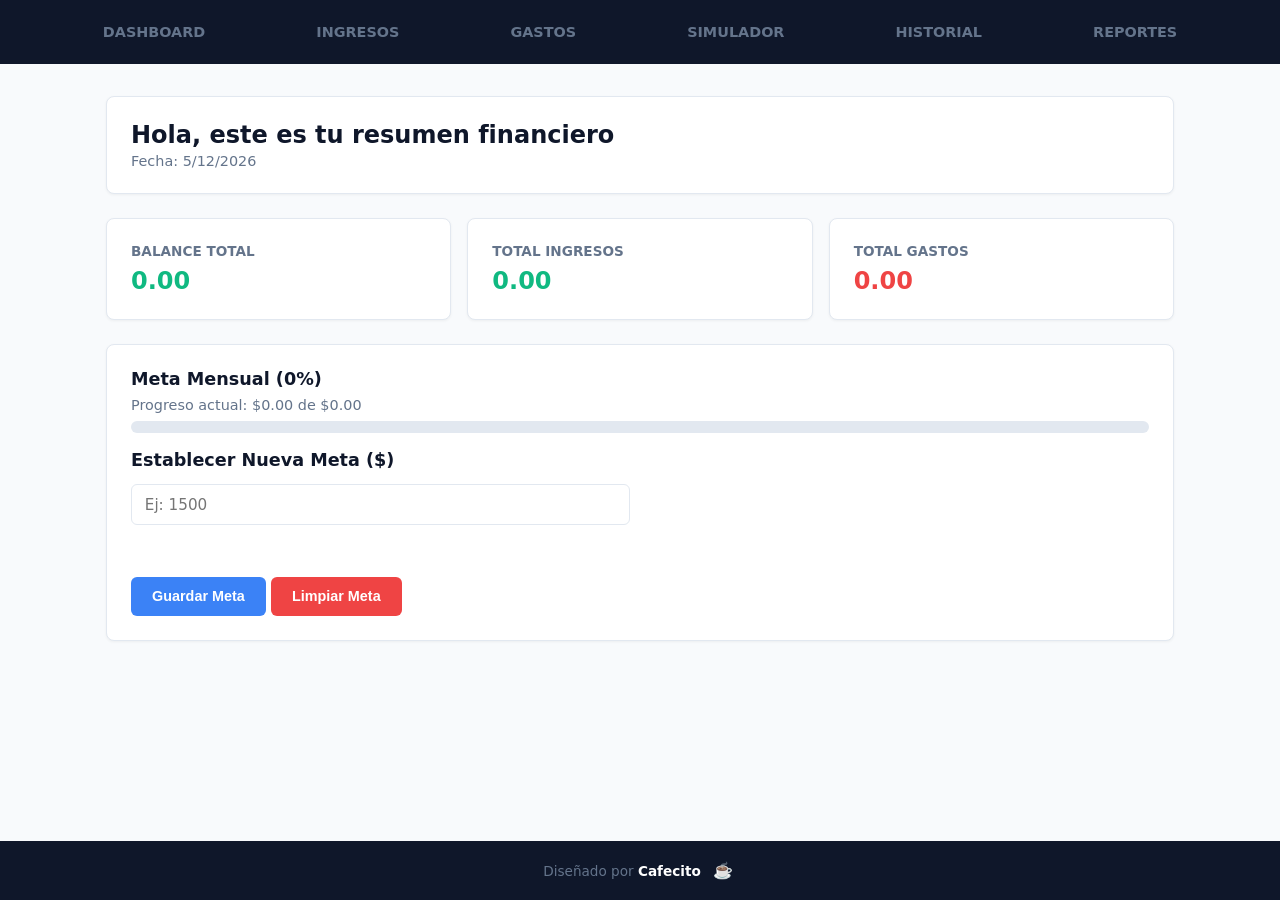
<file: index.html>
<!DOCTYPE html>
<html lang="es">
<head>
    <meta charset="UTF-8">
    <meta name="viewport" content="width=device-width, initial-scale=1.0">
    <meta http-equiv="refresh" content="0; url=/html/dashboard.html">
    <title>index</title>
</head>
<body>
    
</body>
</html>
</file>
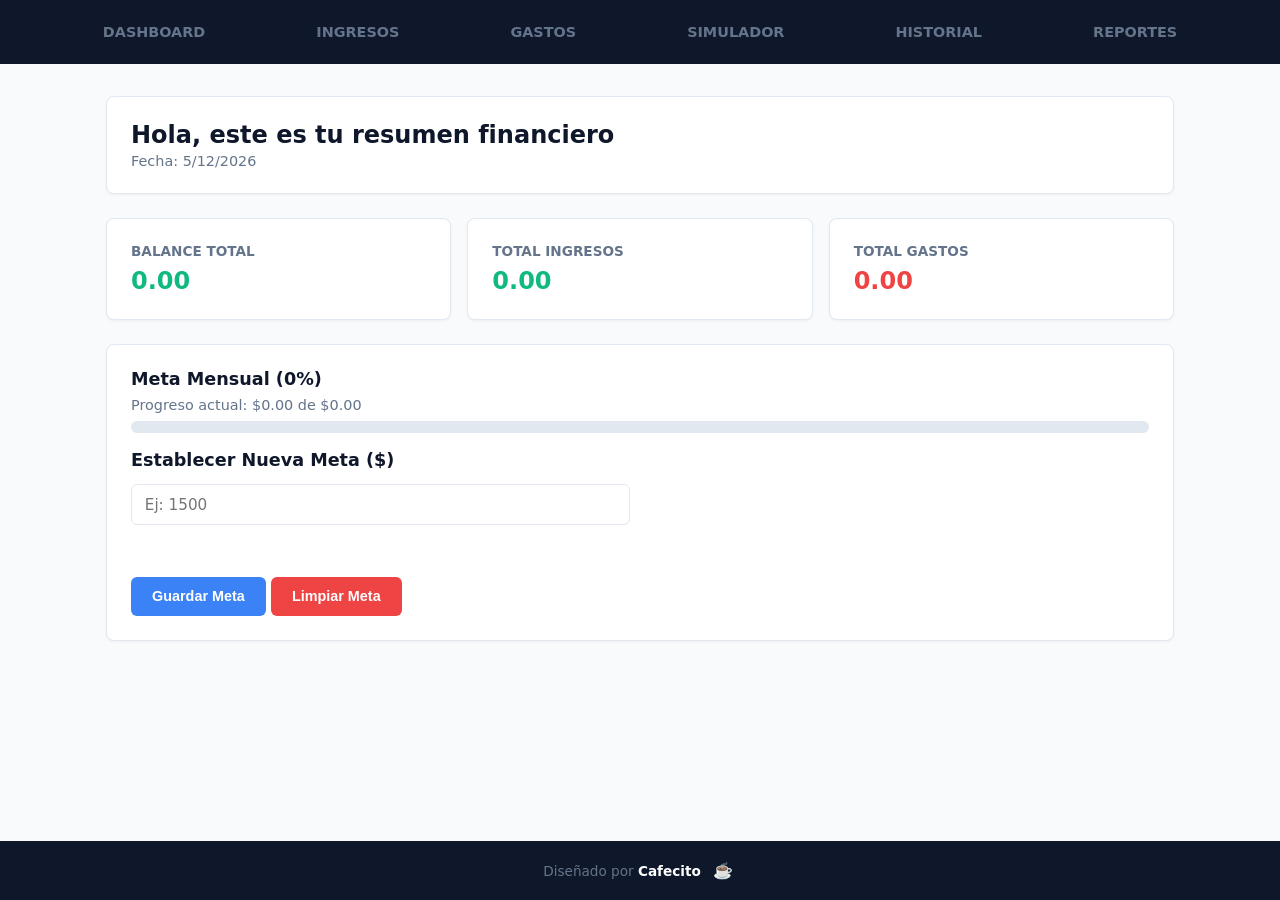
<file: html/dashboard.html>
<!doctype html>
<html lang="es">
  <head>
    <meta charset="UTF-8" />
    <meta name="viewport" content="width=device-width, initial-scale=1.0" />
    <link rel="stylesheet" href="/css/global.css" />
    <title>Dashboard - Finanzas</title>
  </head>
  <body>
    <header>
      <nav>
        <a href="dashboard.html" class="activo">DASHBOARD</a>
        <a href="ingresos.html">INGRESOS</a>
        <a href="gastos.html">GASTOS</a>
        <a href="simulador.html">SIMULADOR</a>
        <a href="historial.html">HISTORIAL</a>
        <a href="reportes.html">REPORTES</a>
      </nav>
    </header>

    <main>
      <!-- BLOQUE 1: Encabezado -->
      <section>
        <h1>Hola, este es tu resumen financiero</h1>
        <p>Fecha: <time id="fecha">11/08/2026</time></p>
      </section>

      <!-- BLOQUE 2: Tarjetas KPI -->
      <section class="kpis">
        <article>
          <h3>Balance Total</h3>
          <p class="monto positivo" id="balance-total">0</p>
        </article>
        <article>
          <h3>Total Ingresos</h3>
          <p class="monto positivo" id="total-ingresos">0</p>
        </article>
        <article>
          <h3>Total Gastos</h3>
          <p class="monto negativo" id="total-gastos">0</p>
        </article>
      </section>

      <!-- BLOQUE 3: Meta Mensual (Usa la barra nativa <progress>) -->
      <!-- BLOQUE: Meta Mensual de Ahorro -->
      <section>
        <h3>Meta Mensual (<span id="meta-porcentaje">75%</span>)</h3>
        <p>
          Progreso actual: $<span id="meta-actual"></span> de $<span
            id="meta-objetivo"
          ></span>
        </p>
        <article>
          <!-- Barra de progreso nativa (ya estilizada en tu global.css) -->
          <progress id="meta-barra" value="75" max="100"></progress>
        </article>
        <article>
          <!-- Formulario para configurar o eliminar la meta -->
          <form id="form-meta">
            <label>
              <h3>Establecer Nueva Meta ($)</h3>
              <input
                type="number"
                id="input-nueva-meta"
                step="1"
                placeholder="Ej: 1500"
              />
            </label>
            <br />
            <p class="error" data-error-for="monto" aria-live="polite"></p>
            <div class="acciones">
              <button type="submit" class="btn btn-primario">
                Guardar Meta
              </button>
              <!-- BOTÓN AGREGADO PARA BORRAR LA META -->
              <button
                type="button"
                id="btn-limpiar-meta"
                class="btn btn-negativo"
              >
                Limpiar Meta
              </button>
            </div>
          </form>
        </article>
      </section>
    </main>
    <footer class="pie-sitio">
      <p>
        Diseñado por
        <strong
          ><a href="https://github.com/Carlos-Curilef">Cafecito</a></strong
        >
      </p>
      <button
        type="button"
        id="boton-cafe"
        aria-label="Café secreto"
        title="Café secreto"
      >
        ☕
      </button>
    </footer>

    <div id="mostrador" class="mostrador oculto">
      <div class="escena-aroma">
        <div class="contenedor-aroma">
          <span class="aroma a-1"></span>
          <span class="aroma a-2"></span>
          <span class="aroma a-3"></span>
        </div>

        <div class="contenedor-taza">
          <div class="tapa-de-taza"></div>
          <div class="cuerpo-de-taza"></div>
        </div>

        <p class="mensaje-aroma">
          Vale por un café, ¡Suerte con estática 🌱! ☕✨
        </p>
      </div>
    </div>
    <script src="/javascript/app.js"></script>
  </body>
</html>
</file>
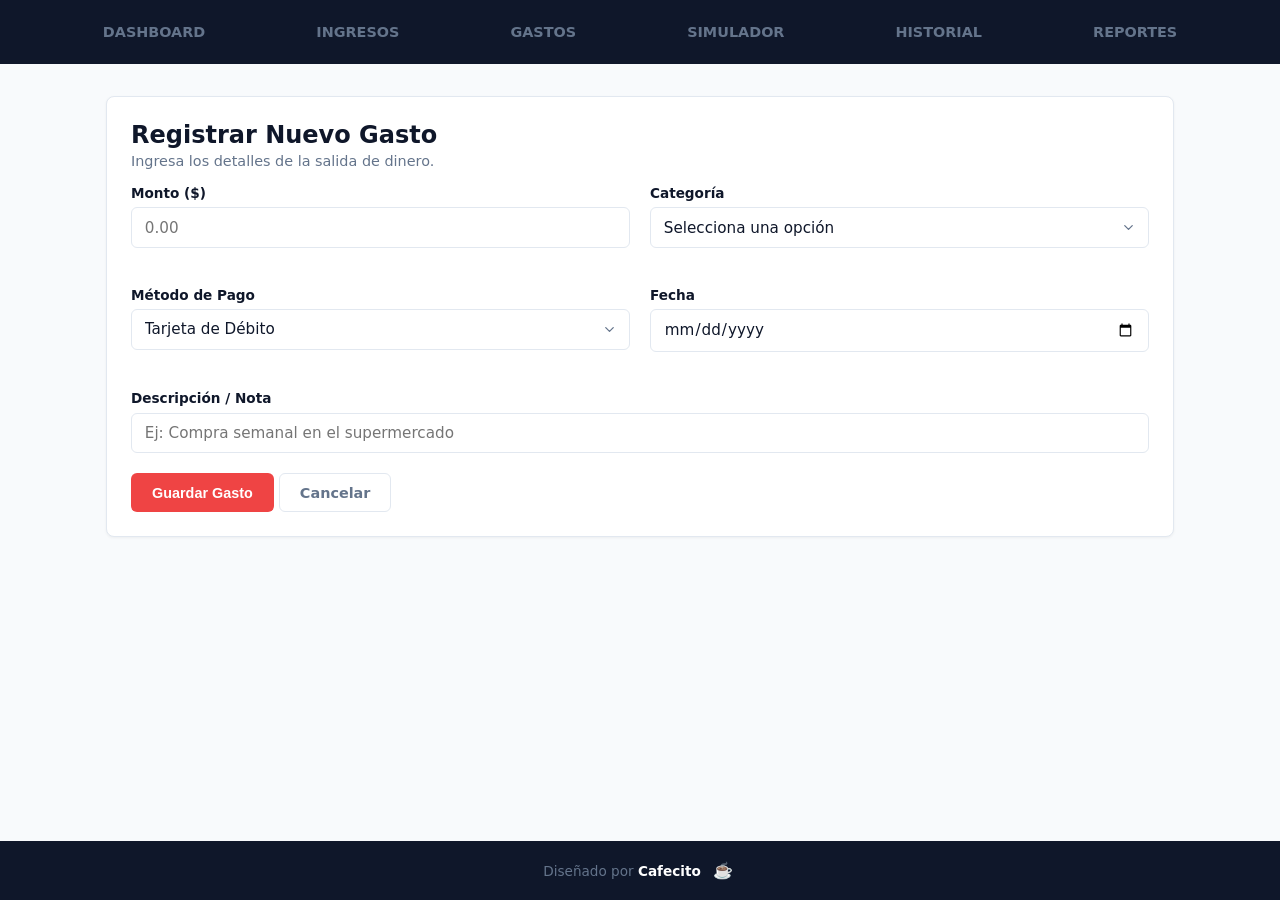
<file: html/gastos.html>
<!doctype html>
<html lang="es">
  <head>
    <meta charset="UTF-8" />
    <meta name="viewport" content="width=device-width, initial-scale=1.0" />
    <link rel="stylesheet" href="/css/global.css" />
    <title>Registrar Gasto - Finanzas</title>
  </head>
  <body>
    <header>
      <nav>
        <a href="dashboard.html">DASHBOARD</a>
        <a href="ingresos.html">INGRESOS</a>
        <a href="gastos.html" class="activo">GASTOS</a>
        <a href="simulador.html">SIMULADOR</a>
        <a href="historial.html">HISTORIAL</a>
        <a href="reportes.html">REPORTES</a>
      </nav>
    </header>

    <main>
      <section>
        <h1>Registrar Nuevo Gasto</h1>
        <p>Ingresa los detalles de la salida de dinero.</p>

        <form id="form-gasto">
          <label>
            Monto ($)
            <input
              type="number"
              id="monto"
              name="monto"
              step="1"
              placeholder="0.00"
            />
            <p class="error" data-error-for="monto" aria-live="polite"></p>
          </label>

          <label>
            Categoría
            <select id="categoria" name="categoria" required>
              <option value="" disabled selected>Selecciona una opción</option>
              <option value="alimentacion">Alimentación / Supermercado</option>
              <option value="vivienda">Vivienda / Servicios</option>
              <option value="transporte">Transporte / Combustible</option>
              <option value="salud">Salud / Farmacia</option>
              <option value="entretenimiento">Entretenimiento / Ocio</option>
              <option value="suscripciones">
                Suscripciones / Servicios streaming
              </option>
              <option value="educacion">Educación</option>
              <option value="otros">Otros gastos</option>
            </select>
            <p class="error" data-error-for="categoria" aria-live="polite"></p>
          </label>

          <label>
            Método de Pago
            <select id="metodo-pago" name="metodo-pago" required>
              <option value="debito">Tarjeta de Débito</option>
              <option value="credito">Tarjeta de Crédito</option>
              <option value="efectivo">Efectivo</option>
              <option value="transferencia">Transferencia</option>
            </select>
            <p class="error" data-error-for="metodoPago" aria-live="polite"></p>
          </label>

          <label>
            Fecha
            <input type="date" id="fecha" name="fecha" required />
            <p class="error" data-error-for="fecha" aria-live="polite"></p>
          </label>

          <label class="full">
            Descripción / Nota
            <input
              type="text"
              id="descripcion"
              name="descripcion"
              placeholder="Ej: Compra semanal en el supermercado"
            />
          </label>

          <div class="acciones">
            <button type="submit" class="btn btn-negativo">
              Guardar Gasto
            </button>
            <a href="dashboard.html" class="btn btn-secundario">Cancelar</a>
          </div>
        </form>
      </section>
    </main>

    <footer class="pie-sitio">
      <p>
        Diseñado por
        <strong
          ><a href="https://github.com/Carlos-Curilef">Cafecito</a></strong
        >
      </p>
      <button
        type="button"
        id="boton-cafe"
        aria-label="Café secreto"
        title="Café secreto"
      >
        ☕
      </button>
    </footer>

    <div id="mostrador" class="mostrador oculto">
      <div class="escena-aroma">
        <div class="contenedor-aroma">
          <span class="aroma a-1"></span>
          <span class="aroma a-2"></span>
          <span class="aroma a-3"></span>
        </div>

        <div class="contenedor-taza">
          <div class="tapa-de-taza"></div>
          <div class="cuerpo-de-taza"></div>
        </div>

        <p class="mensaje-aroma">
          Vale por un café, ¡Suerte con estática 🌱! ☕✨
        </p>
      </div>
    </div>
    <script src="/javascript/app.js"></script>
  </body>
</html>
</file>
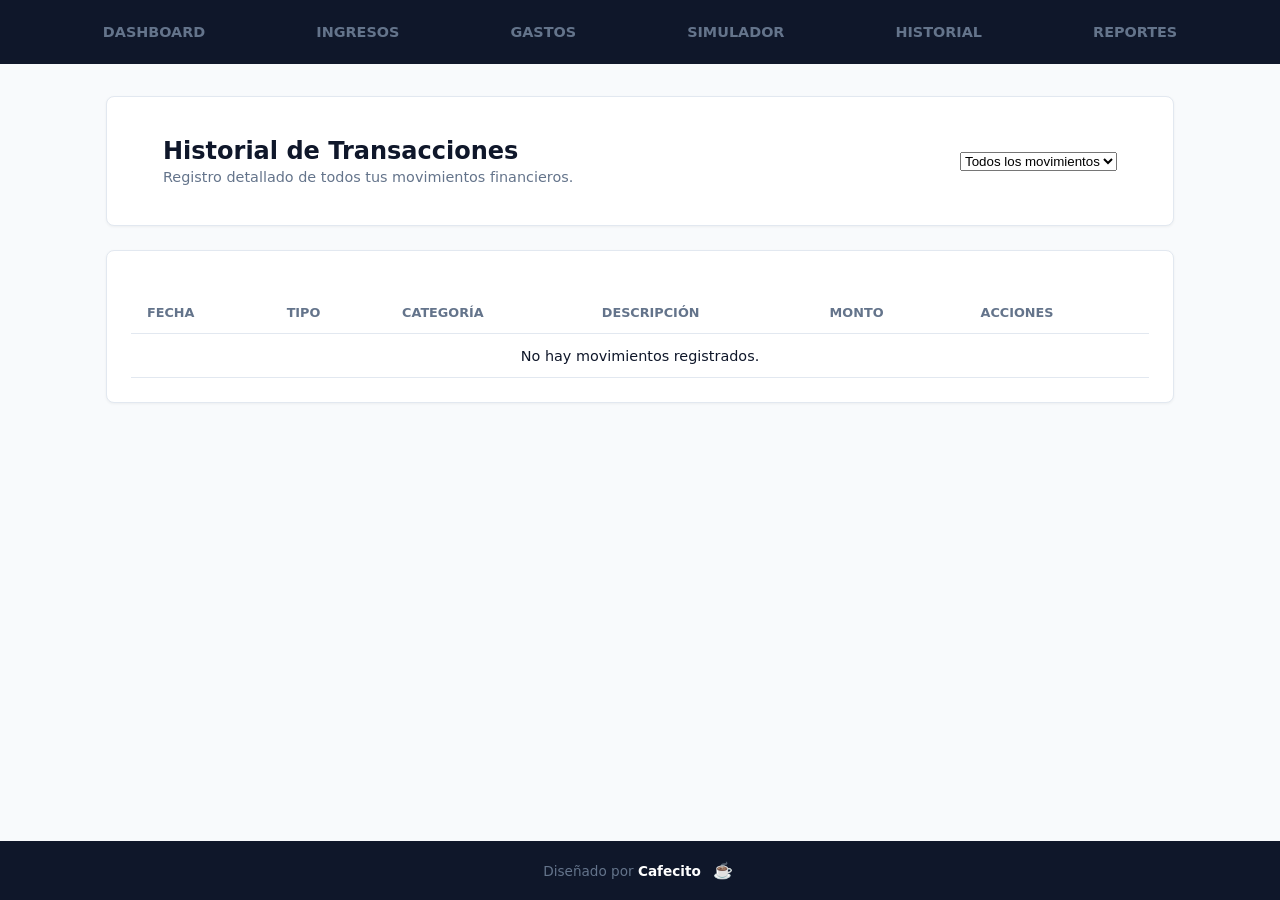
<file: html/historial.html>
<!doctype html>
<html lang="es">
  <head>
    <meta charset="UTF-8" />
    <meta name="viewport" content="width=device-width, initial-scale=1.0" />
    <link rel="stylesheet" href="/css/global.css" />
    <title>Historial - Finanzas</title>
  </head>
  <body>
    <header>
      <nav>
        <a href="dashboard.html">DASHBOARD</a>
        <a href="ingresos.html">INGRESOS</a>
        <a href="gastos.html">GASTOS</a>
        <a href="simulador.html">SIMULADOR</a>
        <a href="historial.html" class="activo">HISTORIAL</a>
        <a href="reportes.html">REPORTES</a>
      </nav>
    </header>

    <main>
      <!-- BLOQUE 1: Encabezado con Filtro -->
      <section>
        <header class="filtro">
          <div>
            <h1>Historial de Transacciones</h1>
            <p>Registro detallado de todos tus movimientos financieros.</p>
          </div>
          <label>
            <select id="filtro-tipo">
              <option value="todos">Todos los movimientos</option>
              <option value="ingreso">Solo Ingresos</option>
              <option value="gasto">Solo Gastos</option>
            </select>
          </label>
        </header>
      </section>

      <!-- BLOQUE 2: Tabla de Movimientos -->
      <section>
        <table>
          <thead>
            <tr>
              <th>Fecha</th>
              <th>Tipo</th>
              <th>Categoría</th>
              <th>Descripción</th>
              <th>Monto</th>
              <th>Acciones</th>
            </tr>
          </thead>
          <tbody id="tabla-historial-body">
            <!-- Filas dinámicas generadas desde JavaScript -->
          </tbody>
        </table>
      </section>
    </main>

    <footer class="pie-sitio">
      <p>
        Diseñado por
        <strong
          ><a href="https://github.com/Carlos-Curilef">Cafecito</a></strong
        >
      </p>
      <button
        type="button"
        id="boton-cafe"
        aria-label="Café secreto"
        title="Café secreto"
      >
        ☕
      </button>
    </footer>

    <div id="mostrador" class="mostrador oculto">
      <div class="escena-aroma">
        <div class="contenedor-aroma">
          <span class="aroma a-1"></span>
          <span class="aroma a-2"></span>
          <span class="aroma a-3"></span>
        </div>

        <div class="contenedor-taza">
          <div class="tapa-de-taza"></div>
          <div class="cuerpo-de-taza"></div>
        </div>

        <p class="mensaje-aroma">
          Vale por un café, ¡Suerte con estática 🌱! ☕✨
        </p>
      </div>
    </div>
    <script src="/javascript/app.js"></script>
  </body>
</html>
</file>
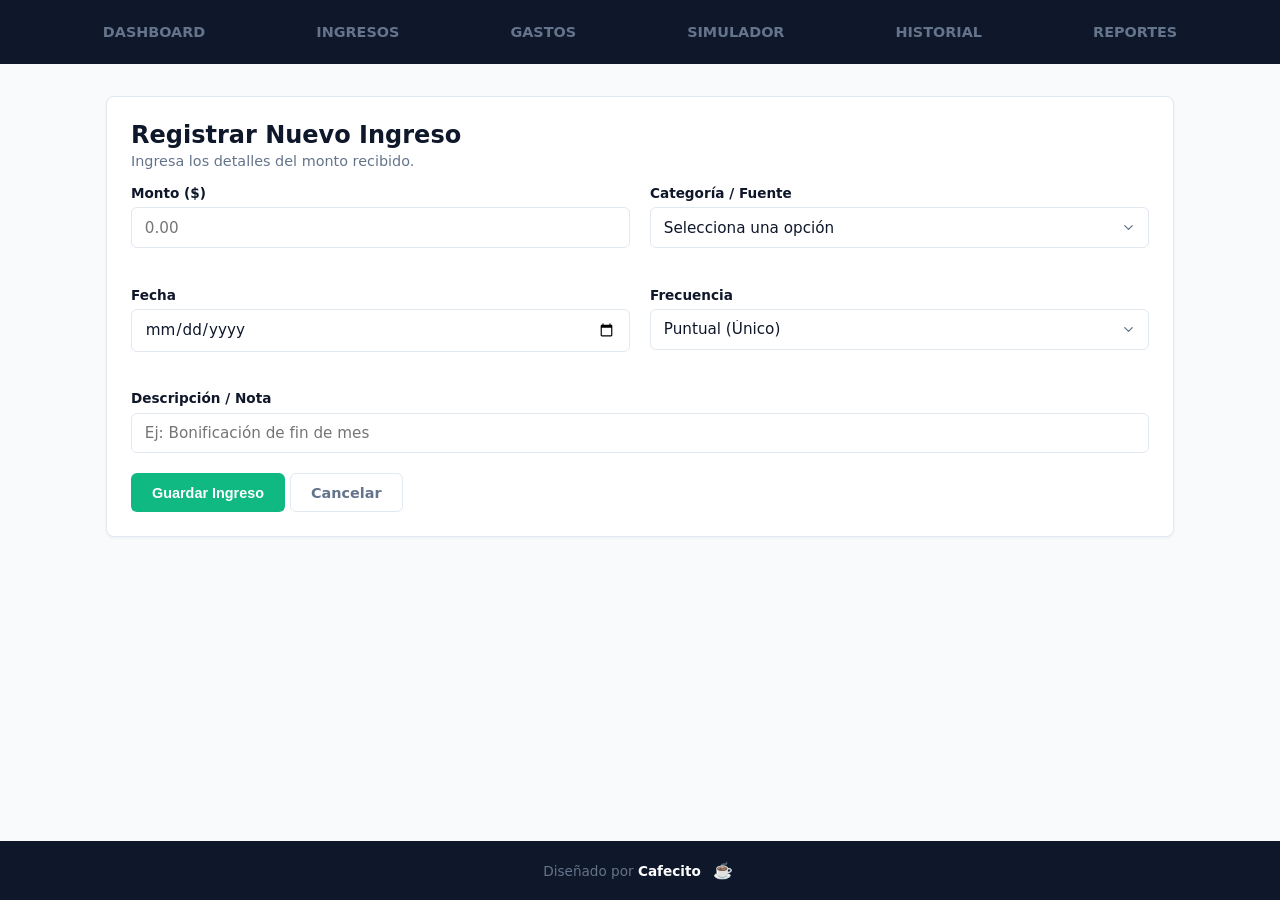
<file: html/ingresos.html>
<!doctype html>
<html lang="es">
  <head>
    <meta charset="UTF-8" />
    <meta name="viewport" content="width=device-width, initial-scale=1.0" />
    <link rel="stylesheet" href="/css/global.css" />
    <title>Registrar Ingreso - Finanzas</title>
  </head>
  <body>
    <header>
      <nav>
        <a href="dashboard.html">DASHBOARD</a>
        <a href="ingresos.html" class="activo">INGRESOS</a>
        <a href="gastos.html">GASTOS</a>
        <a href="simulador.html">SIMULADOR</a>
        <a href="historial.html">HISTORIAL</a>
        <a href="reportes.html">REPORTES</a>
      </nav>
    </header>

    <main>
      <section>
        <h1>Registrar Nuevo Ingreso</h1>
        <p>Ingresa los detalles del monto recibido.</p>

        <form id="form-ingreso">
          <label>
            Monto ($)
            <input
              type="number"
              id="monto"
              name="monto"
              step="1"
              placeholder="0.00"
            />
            <p class="error" data-error-for="monto" aria-live="polite"></p>
          </label>

          <label>
            Categoría / Fuente
            <select id="categoria" name="categoria">
              <option value="" disabled selected>Selecciona una opción</option>
              <option value="salario">Salario / Sueldo</option>
              <option value="freelance">
                Freelance / Trabajos independientes
              </option>
              <option value="inversiones">Inversiones / Rendimientos</option>
              <option value="ventas">Ventas</option>
              <option value="otros">Otros</option>
            </select>
            <p class="error" data-error-for="categoria" aria-live="polite"></p>
          </label>

          <label>
            Fecha
            <input type="date" id="fecha" name="fecha" required />
            <p class="error" data-error-for="fecha" aria-live="polite"></p>
          </label>

          <label>
            Frecuencia
            <select id="frecuencia" name="frecuencia">
              <option value="puntual">Puntual (Único)</option>
              <option value="mensual">Mensual</option>
              <option value="quincenal">Quincenal</option>
            </select>
            <p class="error" data-error-for="frecuencia" aria-live="polite"></p>
          </label>

          <label class="full">
            Descripción / Nota
            <input
              type="text"
              id="descripcion"
              name="descripcion"
              placeholder="Ej: Bonificación de fin de mes"
            />
          </label>

          <div class="acciones">
            <button type="submit" class="btn btn-positivo">
              Guardar Ingreso
            </button>
            <a href="dashboard.html" class="btn btn-secundario">Cancelar</a>
          </div>
        </form>
      </section>
    </main>

    <footer class="pie-sitio">
      <p>
        Diseñado por
        <strong
          ><a href="https://github.com/Carlos-Curilef">Cafecito</a></strong
        >
      </p>
      <button
        type="button"
        id="boton-cafe"
        aria-label="Café secreto"
        title="Café secreto"
      >
        ☕
      </button>
    </footer>

    <div id="mostrador" class="mostrador oculto">
      <div class="escena-aroma">
        <div class="contenedor-aroma">
          <span class="aroma a-1"></span>
          <span class="aroma a-2"></span>
          <span class="aroma a-3"></span>
        </div>

        <div class="contenedor-taza">
          <div class="tapa-de-taza"></div>
          <div class="cuerpo-de-taza"></div>
        </div>

        <p class="mensaje-aroma">
          Vale por un café, ¡Suerte con estática 🌱! ☕✨
        </p>
      </div>
    </div>
    <script src="/javascript/app.js"></script>
  </body>
</html>
</file>
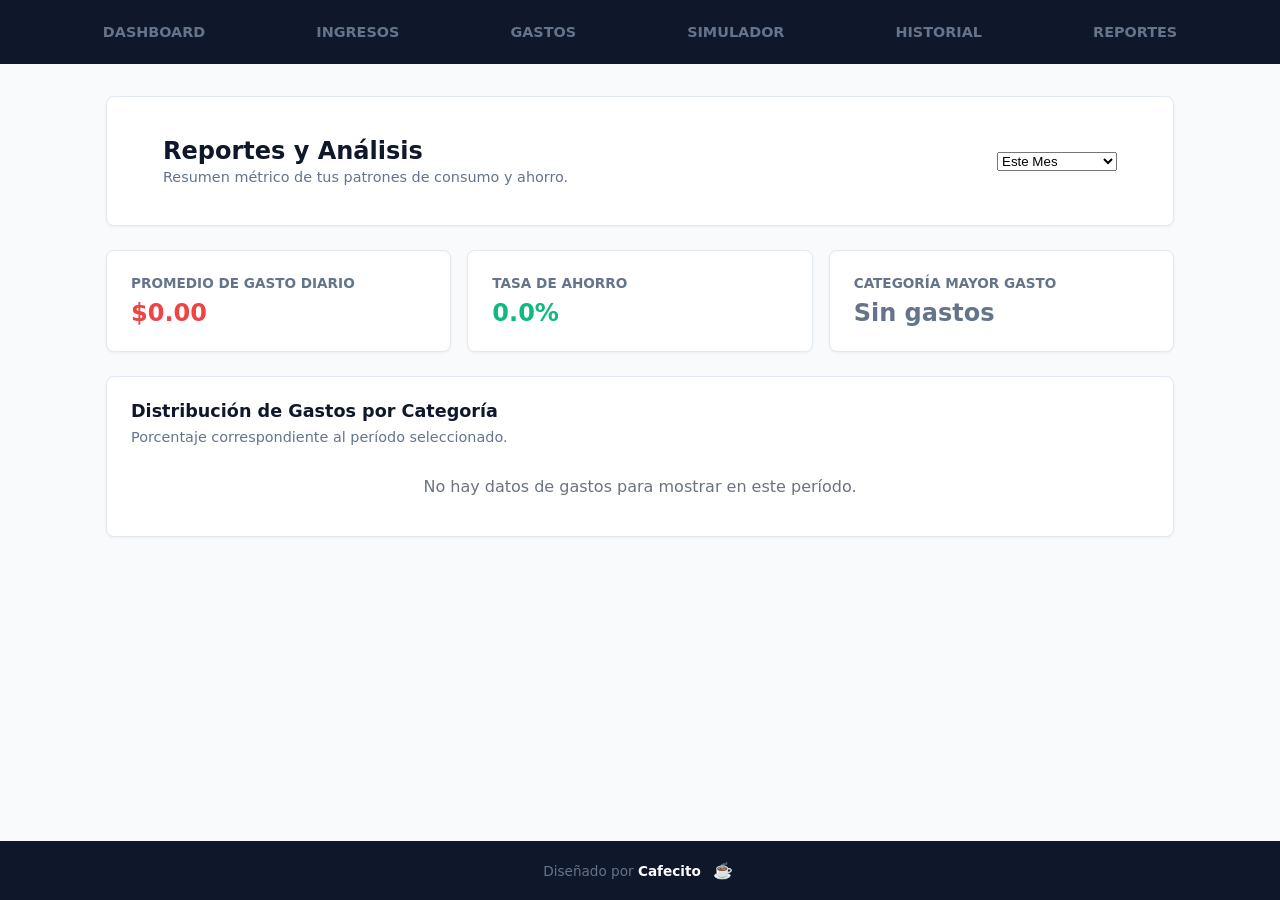
<file: html/reportes.html>
<!doctype html>
<html lang="es">
  <head>
    <meta charset="UTF-8" />
    <meta name="viewport" content="width=device-width, initial-scale=1.0" />
    <link rel="stylesheet" href="/css/global.css" />
    <title>Reportes - Finanzas</title>
  </head>
  <body>
    <header>
      <nav>
        <a href="dashboard.html">DASHBOARD</a>
        <a href="ingresos.html">INGRESOS</a>
        <a href="gastos.html">GASTOS</a>
        <a href="simulador.html">SIMULADOR</a>
        <a href="historial.html">HISTORIAL</a>
        <a href="reportes.html" class="activo">REPORTES</a>
      </nav>
    </header>

    <main>
      <!-- BLOQUE 1: Encabezado con Selector de Período -->
      <section>
        <header class="filtro">
          <div>
            <h1>Reportes y Análisis</h1>
            <p>Resumen métrico de tus patrones de consumo y ahorro.</p>
          </div>
          <label>
            <select id="filtro-periodo">
              <option value="este-mes">Este Mes</option>
              <option value="mes-anterior">Mes Anterior</option>
              <option value="ultimo-trimestre">Último Trimestre</option>
              <option value="anio-actual">Año Actual</option>
            </select>
          </label>
        </header>
      </section>

      <!-- BLOQUE 2: Métricas de Desempeño (KPIs) -->
      <section class="kpis">
        <article>
          <h3>Promedio de Gasto Diario</h3>
          <p class="monto negativo" id="reporte-promedio-diario">$50.00</p>
        </article>
        <article>
          <h3>Tasa de Ahorro</h3>
          <p class="monto positivo" id="reporte-tasa-ahorro">50.0%</p>
        </article>
        <article>
          <h3>Categoría Mayor Gasto</h3>
          <p class="monto" id="reporte-categoria-top">Alimentación</p>
        </article>
      </section>

      <!-- BLOQUE 3: Desglose por Categorías -->
      <section>
        <h3>Distribución de Gastos por Categoría</h3>
        <p>Porcentaje correspondiente al período seleccionado.</p>

        <ul class="desglose" id="lista-desglose">
          <!-- Ítem 1 -->
          <li>
            <div>
              <span>Alimentación / Supermercado</span>
              <span>$900.00 (60%)</span>
            </div>
            <progress value="60" max="100"></progress>
          </li>

          <!-- Ítem 2 -->
          <li>
            <div>
              <span>Vivienda / Servicios</span>
              <span>$450.00 (30%)</span>
            </div>
            <progress value="30" max="100"></progress>
          </li>

          <!-- Ítem 3 -->
          <li>
            <div>
              <span>Entretenimiento / Ocio</span>
              <span>$150.00 (10%)</span>
            </div>
            <progress value="10" max="100"></progress>
          </li>
        </ul>
      </section>
    </main>

    <footer class="pie-sitio">
      <p>
        Diseñado por
        <strong
          ><a href="https://github.com/Carlos-Curilef">Cafecito</a></strong
        >
      </p>
      <button
        type="button"
        id="boton-cafe"
        aria-label="Café secreto"
        title="Café secreto"
      >
        ☕
      </button>
    </footer>

    <div id="mostrador" class="mostrador oculto">
      <div class="escena-aroma">
        <div class="contenedor-aroma">
          <span class="aroma a-1"></span>
          <span class="aroma a-2"></span>
          <span class="aroma a-3"></span>
        </div>

        <div class="contenedor-taza">
          <div class="tapa-de-taza"></div>
          <div class="cuerpo-de-taza"></div>
        </div>

        <p class="mensaje-aroma">
          Vale por un café, ¡Suerte con estática 🌱! ☕✨
        </p>
      </div>
    </div>
    <script src="/javascript/app.js"></script>
  </body>
</html>
</file>
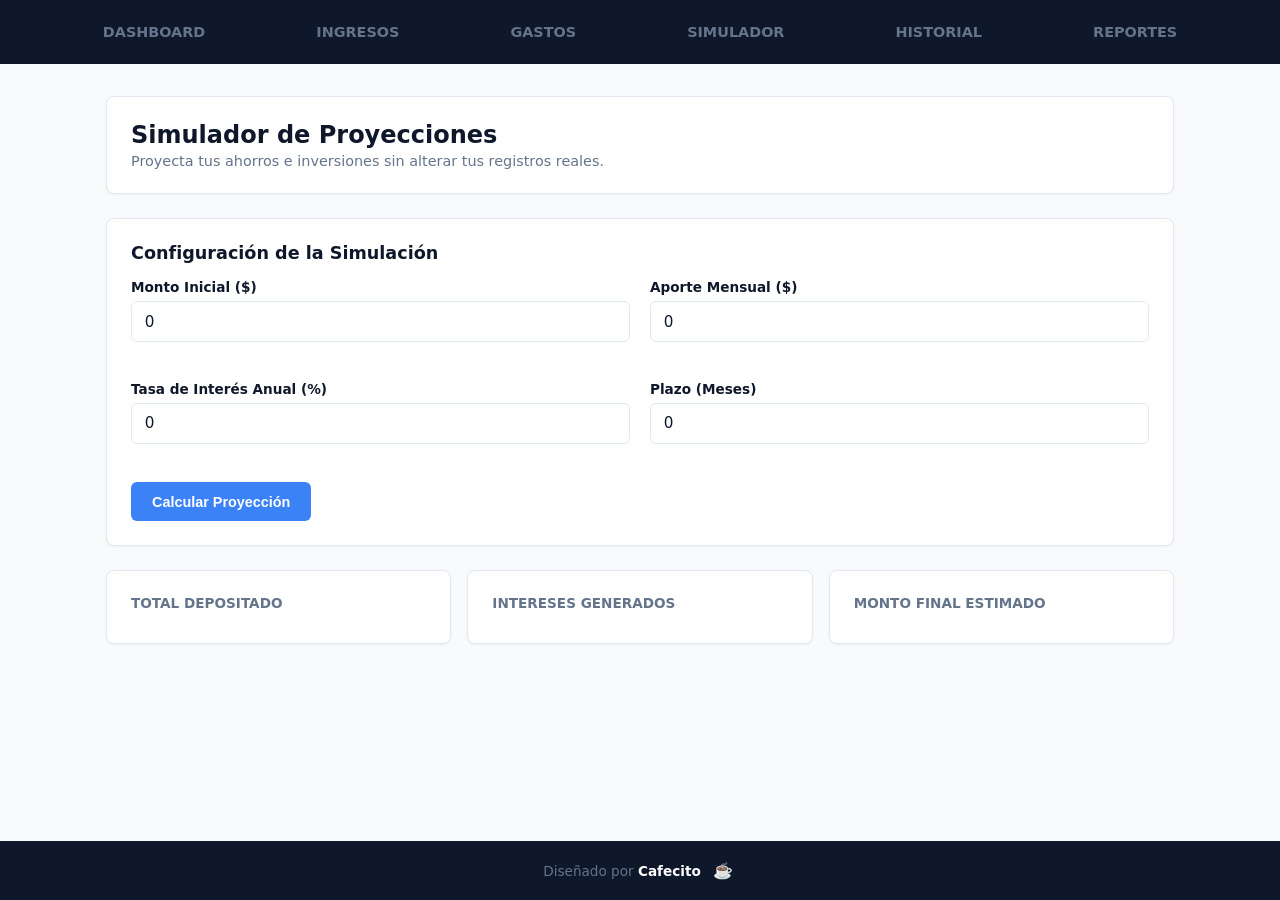
<file: html/simulador.html>
<!doctype html>
<html lang="es">
  <head>
    <meta charset="UTF-8" />
    <meta name="viewport" content="width=device-width, initial-scale=1.0" />
    <link rel="stylesheet" href="/css/global.css" />
    <title>Simulador Financiero - Finanzas</title>
  </head>
  <body>
    <header>
      <nav>
        <a href="dashboard.html">DASHBOARD</a>
        <a href="ingresos.html">INGRESOS</a>
        <a href="gastos.html">GASTOS</a>
        <a href="simulador.html" class="activo">SIMULADOR</a>
        <a href="historial.html">HISTORIAL</a>
        <a href="reportes.html">REPORTES</a>
      </nav>
    </header>

    <main>
      <!-- BLOQUE 1: Encabezado -->
      <section>
        <h1>Simulador de Proyecciones</h1>
        <p>
          Proyecta tus ahorros e inversiones sin alterar tus registros reales.
        </p>
      </section>

      <!-- BLOQUE 2: Parámetros del Simulador -->
      <section>
        <h3>Configuración de la Simulación</h3>
        <form id="form-simulador">
          <label>
            Monto Inicial ($)
            <input type="number" id="sim-monto-inicial" value="0" />
            <p
              class="error"
              data-error-for="montoInicial"
              aria-live="polite"
            ></p>
          </label>

          <label>
            Aporte Mensual ($)
            <input type="number" id="sim-aporte-mensual" value="0" />
            <p
              class="error"
              data-error-for="aporteMensual"
              aria-live="polite"
            ></p>
          </label>

          <label>
            Tasa de Interés Anual (%)
            <input
              type="number"
              id="sim-interes"
              step="0.1"
              placeholder="5"
              value="0"
            />
            <p class="error" data-error-for="tasaAnual" aria-live="polite"></p>
          </label>

          <label>
            Plazo (Meses)
            <input type="number" id="sim-plazo" placeholder="12" value="0" />
            <p class="error" data-error-for="plazoMeses" aria-live="polite"></p>
          </label>

          <div class="acciones">
            <button
              type="submit"
              id="btn-calcular-sim"
              class="btn btn-primario"
            >
              Calcular Proyección
            </button>
          </div>
        </form>
      </section>

      <!-- BLOQUE 3: Resultados Proyectados -->
      <section class="kpis">
        <article>
          <h3>Total Depositado</h3>
          <p class="monto" id="sim-resultado-depositado"></p>
        </article>
        <article>
          <h3>Intereses Generados</h3>
          <p class="monto positivo" id="sim-resultado-intereses"></p>
        </article>
        <article>
          <h3>Monto Final Estimado</h3>
          <p class="monto positivo" id="sim-resultado-total"></p>
        </article>
      </section>
    </main>

    <footer class="pie-sitio">
      <p>
        Diseñado por
        <strong
          ><a href="https://github.com/Carlos-Curilef">Cafecito</a></strong
        >
      </p>
      <button
        type="button"
        id="boton-cafe"
        aria-label="Café secreto"
        title="Café secreto"
      >
        ☕
      </button>
    </footer>

    <div id="mostrador" class="mostrador oculto">
      <div class="escena-aroma">
        <div class="contenedor-aroma">
          <span class="aroma a-1"></span>
          <span class="aroma a-2"></span>
          <span class="aroma a-3"></span>
        </div>

        <div class="contenedor-taza">
          <div class="tapa-de-taza"></div>
          <div class="cuerpo-de-taza"></div>
        </div>

        <p class="mensaje-aroma">
          Vale por un café, ¡Suerte con estática 🌱! ☕✨
        </p>
      </div>
    </div>
    <script src="/javascript/app.js"></script>
  </body>
</html>
</file>
<file: css/global.css>
:root {
  --color-primario: #0f172a;
  --color-fondo: #f8fafc;
  --color-superficie: #ffffff;
  --color-positivo: #10b981;
  --color-negativo: #ef4444;
  --color-accion: #3b82f6;
  --color-texto-mute: #64748b;
  --color-borde: #e2e8f0;
  font-size: 16px;
}

/* Reset CSS */
* {
  margin: 0;
  padding: 0;
  box-sizing: border-box;
}

body {
  width: 100%;
  min-height: 100vh;
  background-color: var(--color-fondo);
  color: var(--color-primario);
  display: flex;
  flex-direction: column;
  font-family:
    system-ui,
    -apple-system,
    sans-serif;
}

/* Header & Navegación */
header {
  width: 100%;
  background-color: var(--color-primario);
  padding: 1rem 2rem;
  display: flex;
  justify-content: center;
}

header nav {
  width: 100%;
  max-width: 1100px;
  display: flex;
  justify-content: space-between;
  align-items: center;
  flex-wrap: wrap;
  gap: 0.5rem;
}

header nav a {
  color: var(--color-texto-mute);
  text-decoration: none;
  font-weight: 600;
  font-size: 0.9rem;
  padding: 0.5rem 0.8rem;
  border-radius: 6px;
  transition:
    background-color 0.2s,
    color 0.2s;
}

header nav a:hover,
header nav a.active {
  color: var(--color-superficie);
  background-color: rgba(255, 255, 255, 0.1);
}

/* Layout Principal */
main {
  flex: 1;
  width: 100%;
  max-width: 1100px;
  margin: 0 auto;
  padding: 2rem 1rem;
  display: flex;
  flex-direction: column;
  gap: 1.5rem;
}

/* Contenedor tipo Tarjeta (Secciones principales de main) */
main > section {
  background-color: var(--color-superficie);
  border: 1px solid var(--color-borde);
  border-radius: 8px;
  padding: 1.5rem;
  box-shadow: 0 1px 3px rgba(0, 0, 0, 0.05);
}

/* Encabezados y Subtítulos dentro de Secciones */
section h1 {
  font-size: 1.5rem;
  margin-bottom: 0.25rem;
}

section h3 {
  font-size: 1.1rem;
  margin-bottom: 0.5rem;
}

section p {
  color: var(--color-texto-mute);
  font-size: 0.9rem;
}

/* Layout de Encabezados con Filtros/Selectores */
section > header {
  display: flex;
  justify-content: space-between;
  align-items: center;
  flex-wrap: wrap;
  gap: 1rem;
}

/* Grid de KPIs (Dashboard / Simulador / Reportes) */
section.kpis {
  display: grid;
  grid-template-columns: repeat(auto-fit, minmax(240px, 1fr));
  gap: 1rem;
  background: transparent;
  border: none;
  padding: 0;
  box-shadow: none;
}

section.kpis article {
  background-color: var(--color-superficie);
  border: 1px solid var(--color-borde);
  border-radius: 8px;
  padding: 1.5rem;
  box-shadow: 0 1px 3px rgba(0, 0, 0, 0.05);
}

section.kpis h3 {
  font-size: 0.85rem;
  color: var(--color-texto-mute);
  margin-bottom: 0.5rem;
  text-transform: uppercase;
}

/* Montos Financieros */
.monto {
  font-size: 1.5rem;
  font-weight: 700;
}
.monto.positivo {
  color: var(--color-positivo);
}
.monto.negativo {
  color: var(--color-negativo);
}

/* Barra de Progreso Nativa (<progress>) */
progress {
  width: 100%;
  height: 12px;
  appearance: none;
  -webkit-appearance: none;
  border: none;
  border-radius: 999px;
  overflow: hidden;
  background-color: var(--color-borde);
  margin-top: 0.5rem;
}

progress::-webkit-progress-bar {
  background-color: var(--color-borde);
}
progress::-webkit-progress-value {
  background-color: var(--color-positivo);
  border-radius: 999px;
}
progress::-moz-progress-bar {
  background-color: var(--color-positivo);
  border-radius: 999px;
}

/* Selecciona cualquier header que contenga la clase .filtro */
header.filtro {
  background-color: transparent; /* O var(--color-superficie) según tu diseño */
  display: flex;
  justify-content: space-between;
  align-items: center;
  flex-wrap: wrap;
  gap: 1rem;
}

/* Botones Base */
.btn {
  padding: 0.65rem 1.25rem;
  border-radius: 6px;
  border: 1px solid transparent;
  font-weight: 600;
  font-size: 0.9rem;
  cursor: pointer;
  text-decoration: none;
  display: inline-flex;
  align-items: center;
  justify-content: center;
  gap: 0.5rem;
  transition:
    opacity 0.2s,
    transform 0.1s;
}

.btn:hover {
  opacity: 0.9;
}
.btn:active {
  transform: scale(0.98);
}

.btn-primario {
  background-color: var(--color-accion);
  color: white;
}
.btn-positivo {
  background-color: var(--color-positivo);
  color: white;
}
.btn-negativo {
  background-color: var(--color-negativo);
  color: white;
}
.btn-secundario {
  background-color: transparent;
  border-color: var(--color-borde);
  color: var(--color-texto-mute);
}

/* Botones de Acción / Enlaces Rápidos */
section.acciones {
  display: flex;
  gap: 1rem;
  flex-wrap: wrap;
}

/* Formularios Semánticos (Sin divs clasificadores en cada campo) */
form {
  display: grid;
  grid-template-columns: repeat(2, 1fr);
  gap: 1.25rem;
  margin-top: 1rem;
}

form label {
  display: flex;
  flex-direction: column;
  gap: 0.4rem;
  font-size: 0.85rem;
  font-weight: 600;
  color: var(--color-primario);
}

/* Campos de ancho completo (Descripción, notas, fila de botones) */
form label.full,
form .acciones {
  grid-column: 1 / -1;
}

form input,
form select {
  width: 100%;
  padding: 0.65rem 0.8rem;
  border: 1px solid var(--color-borde);
  border-radius: 6px;
  font-size: 0.95rem;
  font-family: inherit;
  background-color: var(--color-superficie);
  color: var(--color-primario);
  outline: none;
  appearance: none;
  -webkit-appearance: none;
  transition:
    border-color 0.2s,
    box-shadow 0.2s;
}

form select {
  background-image: url("data:image/svg+xml;charset=UTF-8,%3csvg xmlns='http://www.w3.org/2000/svg' viewBox='0 0 24 24' fill='none' stroke='%2364748B' stroke-width='2' stroke-linecap='round' stroke-linejoin='round'%3e%3cpolyline points='6 9 12 15 18 9'%3e%3c/polyline%3e%3c/svg%3e");
  background-repeat: no-repeat;
  background-position: right 0.75rem center;
  background-size: 1em;
  padding-right: 2.2rem;
}

form input:focus,
form select:focus {
  border-color: var(--color-accion);
  box-shadow: 0 0 0 3px rgba(59, 130, 246, 0.15);
}

/* Tabla del Historial */
table {
  width: 100%;
  border-collapse: collapse;
  margin-top: 1rem;
}

table th,
table td {
  padding: 0.85rem 1rem;
  border-bottom: 1px solid var(--color-borde);
  text-align: left;
  font-size: 0.9rem;
}

table th {
  color: var(--color-texto-mute);
  font-size: 0.8rem;
  text-transform: uppercase;
}

table tbody tr:hover {
  background-color: var(--color-fondo);
}

/* Badges para el Tipo de Operación en Tablas */
.badge {
  padding: 0.25rem 0.6rem;
  border-radius: 999px;
  font-size: 0.75rem;
  font-weight: 700;
}

.badge.ingreso {
  background-color: rgba(16, 185, 129, 0.15);
  color: var(--color-positivo);
}
.badge.gasto {
  background-color: rgba(239, 68, 68, 0.15);
  color: var(--color-negativo);
}

/* Listas Desglose (Página Reportes) */
ul.desglose {
  list-style: none;
  display: flex;
  flex-direction: column;
  gap: 1.25rem;
  margin-top: 1rem;
}

ul.desglose li > div {
  display: flex;
  justify-content: space-between;
  font-size: 0.9rem;
  font-weight: 600;
  margin-bottom: 0.25rem;
}

/* Footer */
footer {
  background-color: var(--color-primario);
  color: var(--color-texto-mute);
  text-align: center;
  padding: 1rem;
  font-size: 0.85rem;
}

footer.pie-sitio {
  display: flex;
  align-items: center;
  justify-content: center;
  gap: 0.5rem;
}

.pie-sitio a {
  color: var(--color-superficie);
  text-decoration: none;
}

.pie-sitio a:hover {
  text-decoration: underline;
}

.pie-sitio button {
  border: 0;
  background: transparent;
  color: inherit;
  font-size: 1rem;
  cursor: pointer;
  padding: 0.25rem;
}

.pie-sitio button:focus-visible {
  outline: 2px solid var(--color-superficie);
  outline-offset: 2px;
}

@media (prefers-reduced-motion: no-preference) {
  .pie-sitio button:hover {
    animation: vibrar-cafe 0.3s ease-in-out infinite;
  }

  @keyframes vibrar-cafe {
    0%,
    100% {
      transform: rotate(-5deg) translateX(-1px);
    }
    50% {
      transform: rotate(5deg) translateX(1px);
    }
  }
}

.error {
  color: #b91c1c;
  font-weight: 600;
  margin-top: 0.75rem;
  white-space: pre-line;
}

/* Responsivo para móviles */
@media (max-width: 600px) {
  form {
    grid-template-columns: 1fr;
  }
}

/* --- OVERLAY A PANTALLA COMPLETA --- */
.mostrador {
  position: fixed;
  inset: 0;
  background: rgba(20, 13, 9, 0.94);
  display: flex;
  justify-content: center;
  align-items: center;
  z-index: 9999;
  opacity: 1;
  transition: opacity 0.5s ease;
  backdrop-filter: blur(8px);
}

.mostrador.oculto {
  opacity: 0;
  pointer-events: none;
}

/* --- ESCENA DEL CAFÉ --- */
.escena-aroma {
  display: flex;
  flex-direction: column;
  align-items: center;
  position: relative;
}

/* Taza y Tapa */
.contenedor-taza {
  position: relative;
  width: 120px;
  height: 130px;
  margin-top: 50px;
}

.cuerpo-de-taza {
  width: 100%;
  height: 100px;
  background: #d4a373;
  border-bottom-left-radius: 40px;
  border-bottom-right-radius: 40px;
  position: absolute;
  bottom: 0;
  box-shadow: inset 0 -10px 0 rgba(0, 0, 0, 0.15);
}

.tapa-de-taza {
  width: 130px;
  height: 28px;
  background: #bc4749;
  border-radius: 8px 8px 4px 4px;
  position: absolute;
  top: 10px;
  left: -5px;
  z-index: 2;
  box-shadow: 0 4px 10px rgba(0, 0, 0, 0.3);
}

/* Animación de destapar */
.mostrador:not(.oculto) .tapa-de-taza {
  animation: destapar 1.2s cubic-bezier(0.25, 1, 0.5, 1) forwards 0.2s;
}

@keyframes destapar {
  0% {
    transform: translateY(0) rotate(0deg);
  }
  50% {
    transform: translateY(-80px) rotate(-25deg);
  }
  100% {
    transform: translateY(-140px) translateX(80px) rotate(45deg);
    opacity: 0;
  }
}

/* --- HUMO / AROMA --- */
.contenedor-aroma {
  position: absolute;
  top: 10px;
  display: flex;
  gap: 16px;
  z-index: 1;
}

.aroma {
  width: 10px;
  height: 70px;
  background: linear-gradient(to top, rgba(255, 255, 255, 0.8), transparent);
  border-radius: 10px;
  filter: blur(5px);
  opacity: 0;
}

.mostrador:not(.oculto) .aroma {
  animation: elevar-aroma 2.5s infinite ease-in-out;
}

.a-1 {
  animation-delay: 1s;
}
.a-2 {
  animation-delay: 1.4s;
}
.a-3 {
  animation-delay: 1.8s;
}

@keyframes elevar-aroma {
  0% {
    transform: translateY(20px) scaleX(1);
    opacity: 0;
  }
  50% {
    opacity: 0.8;
    transform: translateY(-50px) scaleX(2) rotate(10deg);
  }
  100% {
    transform: translateY(-110px) scaleX(3) rotate(-10deg);
    opacity: 0;
  }
}

/* Texto Informativo */
.mensaje-aroma {
  color: #fefae0;
  font-size: 1.25rem;
  margin-top: 30px;
  opacity: 0;
  transform: translateY(10px);
  transition: all 0.5s ease;
}

.mostrador:not(.oculto) .mensaje-aroma {
  opacity: 1;
  transform: translateY(0);
  transition-delay: 0.8s;
}
</file>
